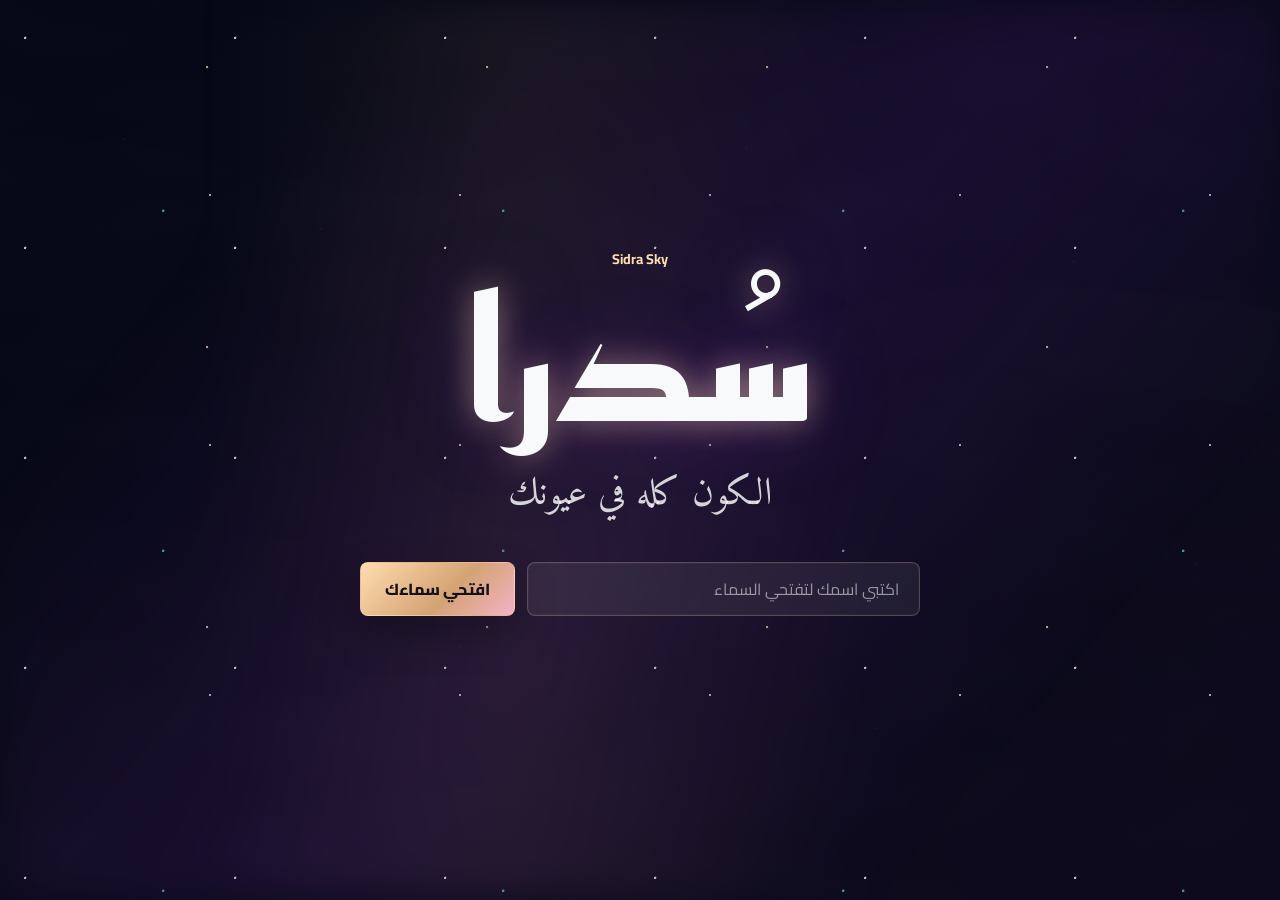
<file: index.html>
<!doctype html>
<html lang="ar" dir="rtl">
  <head>
    <meta charset="utf-8" />
    <meta name="viewport" content="width=device-width, initial-scale=1" />
    <meta
      name="description"
      content="سماء سدرا | Sidra Sky - تجربة حب رقمية كونية تفاعلية"
    />
    <title>سماء سدرا | Sidra Sky</title>
    <link rel="preconnect" href="https://fonts.googleapis.com" />
    <link rel="preconnect" href="https://fonts.gstatic.com" crossorigin />
    <link
      href="https://fonts.googleapis.com/css2?family=Amiri:ital,wght@0,400;0,700;1,400&family=Cairo:wght@300;400;600;700;800&family=Reem+Kufi:wght@400;500;600;700&display=swap"
      rel="stylesheet"
      media="print"
      onload="this.media='all'"
    />
    <noscript>
      <link
        href="https://fonts.googleapis.com/css2?family=Amiri:ital,wght@0,400;0,700;1,400&family=Cairo:wght@300;400;600;700;800&family=Reem+Kufi:wght@400;500;600;700&display=swap"
        rel="stylesheet"
      />
    </noscript>
    <link rel="stylesheet" href="css/animations.css" />
    <link rel="stylesheet" href="css/style.css" />
    <link rel="stylesheet" href="css/responsive.css" />
  </head>
  <body>
    <main class="site-shell" id="top">
      <section class="welcome-screen" id="welcomeScreen" aria-labelledby="welcomeTitle">
        <div class="welcome-stars" aria-hidden="true"></div>
        <div class="welcome-veil" aria-hidden="true"></div>
        <div class="welcome-content">
          <p class="welcome-kicker">Sidra Sky</p>
          <h1 id="welcomeTitle">سُدرا</h1>
          <p class="welcome-subtitle">الكون كله في عيونك</p>
          <form class="gate-form" id="gateForm" autocomplete="off">
            <label class="sr-only" for="gateName">اكتبي اسمك لتفتحي السماء</label>
            <input
              id="gateName"
              class="gate-input"
              name="gateName"
              type="text"
              inputmode="text"
              placeholder="اكتبي اسمك لتفتحي السماء"
              aria-describedby="gateHint"
              disabled
            />
            <button class="primary-button" id="gateButton" type="submit" disabled>افتحي سماءك</button>
            <p class="gate-hint" id="gateHint" role="status" aria-live="polite"></p>
          </form>
        </div>
      </section>

      <section class="sky-experience is-locked" id="skyExperience" aria-label="سماء سدرا">
        <div class="cosmic-backdrop" aria-hidden="true">
          <div class="nebula-layer nebula-layer-a"></div>
          <div class="nebula-layer nebula-layer-b"></div>
          <div class="dust-layer"></div>
          <div class="meteor-layer" id="meteorLayer"></div>
        </div>

        <div class="morph-stage" id="morphStage" aria-hidden="true">
          <div class="shape-caption" id="shapeCaption"></div>
        </div>

        <header class="sky-header">
          <div>
            <p class="eyebrow">سماء سدرا</p>
            <h2>كل نجمة هنا تعرف شيئاً عنك</h2>
          </div>
          <div class="discovery-counter" id="discoveryCounter" aria-live="polite">
            اكتشفتِ 0 من 14 نجمة
          </div>
        </header>

        <section class="constellation-panel" aria-labelledby="constellationTitle">
          <div class="constellation-copy">
            <p class="eyebrow">Sidra Constellation</p>
            <h3 id="constellationTitle">كوكبة مصنوعة من معانيك</h3>
            <p>
              كل ضوء صغير يفتح رسالة، وكل رسالة تحتفظ بجزء هادئ من السماء.
            </p>
          </div>
          <div class="constellation-map" id="constellationMap" aria-label="كوكبة سدرا">
            <svg class="constellation-lines" viewBox="0 0 1000 620" preserveAspectRatio="none" aria-hidden="true">
              <path id="constellationPathA" />
              <path id="constellationPathB" />
            </svg>
          </div>
        </section>

        <nav class="control-dock" aria-label="أدوات التجربة">
          <button class="icon-button" id="musicButton" type="button" aria-label="تشغيل أو إيقاف الموسيقى" data-tooltip="الموسيقى">
            <svg viewBox="0 0 24 24" aria-hidden="true">
              <path d="M9 18V5l11-2v13" />
              <circle cx="6" cy="18" r="3" />
              <circle cx="17" cy="16" r="3" />
            </svg>
          </button>
          <button class="icon-button" id="morphButton" type="button" aria-label="إعادة تشكيل النجوم الآن" data-tooltip="تشكيل النجوم">
            <svg viewBox="0 0 24 24" aria-hidden="true">
              <path d="M12 2l1.9 6.1H20l-4.9 3.7 1.9 6.2-5-3.8-5 3.8 1.9-6.2L4 8.1h6.1L12 2z" />
            </svg>
          </button>
          <button class="icon-button wide-action" id="longMessageButton" type="button">
            افتحي الرسالة
          </button>
          <button class="icon-button" id="restartButton" type="button" aria-label="إعادة الرحلة" data-tooltip="إعادة الرحلة">
            <svg viewBox="0 0 24 24" aria-hidden="true">
              <path d="M3 12a9 9 0 1 0 3-6.7" />
              <path d="M3 4v6h6" />
            </svg>
          </button>
        </nav>

        <audio id="skyAudio" preload="none"></audio>
      </section>
    </main>

    <div class="modal-layer" id="modalLayer" hidden>
      <div class="modal-scrim" data-close-modal></div>
      <article class="glass-modal" role="dialog" aria-modal="true" aria-labelledby="modalTitle">
        <button class="modal-close" type="button" data-close-modal aria-label="إغلاق">
          <svg viewBox="0 0 24 24" aria-hidden="true">
            <path d="M18 6L6 18" />
            <path d="M6 6l12 12" />
          </svg>
        </button>
        <p class="modal-kicker" id="modalKicker">رسالة من نجمة</p>
        <h3 id="modalTitle"></h3>
        <div class="modal-body" id="modalBody"></div>
      </article>
    </div>

    <section class="finale-layer" id="finaleLayer" hidden aria-labelledby="finaleTitle">
      <div class="finale-card">
        <p class="eyebrow">كل النجوم انفتحت</p>
        <h2 id="finaleTitle">سماء صغيرة باسمك</h2>
        <p class="typewriter-text" id="finaleText"></p>
        <div class="finale-actions">
          <button class="primary-button" id="finaleRestartButton" type="button">أعيدي الرحلة من البداية</button>
          <button class="secondary-button" id="keepSkyButton" type="button">احتفظي بهذه السماء</button>
        </div>
      </div>
    </section>

    <div class="toast" id="toast" role="status" aria-live="polite"></div>

    <script src="js/messages.js"></script>
    <script src="js/shapes.js"></script>
    <script src="js/stars.js"></script>
    <script src="js/ui.js"></script>
    <script src="js/main.js"></script>
  </body>
</html>
</file>
<file: css/animations.css>
@keyframes breathe {
  0%, 100% { opacity: 0.62; transform: scale(1); }
  50% { opacity: 0.92; transform: scale(1.015); }
}

@keyframes slow-drift {
  0% { transform: translate3d(-2%, -1%, 0) rotate(0deg); }
  50% { transform: translate3d(2%, 1.5%, 0) rotate(4deg); }
  100% { transform: translate3d(-2%, -1%, 0) rotate(0deg); }
}

@keyframes shimmer {
  0%, 100% { opacity: 0.18; filter: blur(0.2px); }
  50% { opacity: 0.42; filter: blur(0); }
}

@keyframes caption-in {
  from { opacity: 0; transform: translate3d(-50%, 18px, 0); }
  to { opacity: 1; transform: translate3d(-50%, 0, 0); }
}

@keyframes meteor-flight {
  0% {
    opacity: 0;
    transform: translate3d(var(--meteor-x), -12vh, 0) rotate(-22deg) scaleX(0.45);
  }
  8% { opacity: 0.95; }
  100% {
    opacity: 0;
    transform: translate3d(calc(var(--meteor-x) - 34vw), 112vh, 0) rotate(-22deg) scaleX(1);
  }
}

@keyframes modal-rise {
  from { opacity: 0; transform: translate3d(0, 22px, 0) scale(0.97); }
  to { opacity: 1; transform: translate3d(0, 0, 0) scale(1); }
}

@keyframes halo-turn {
  to { transform: translate(-50%, -50%) rotate(360deg); }
}

@keyframes line-draw {
  to { stroke-dashoffset: 0; }
}

@media (prefers-reduced-motion: reduce) {
  *,
  *::before,
  *::after {
    animation-duration: 0.001ms !important;
    animation-iteration-count: 1 !important;
    scroll-behavior: auto !important;
  }
}
</file>
<file: css/style.css>
:root {
  --deep-space: #040714;
  --midnight: #0b1026;
  --ink: #12101c;
  --gold: #d4a373;
  --soft-gold: #ffddb0;
  --purple: #7b2cbf;
  --violet-smoke: #2f174f;
  --rose: #ff7aa2;
  --aqua: #80e9ff;
  --white: #f8f9fa;
  --muted: rgba(248, 249, 250, 0.72);
  --faint: rgba(248, 249, 250, 0.12);
  --glass: rgba(9, 13, 32, 0.58);
  --glass-strong: rgba(11, 16, 38, 0.76);
  --border: rgba(255, 221, 176, 0.22);
  --shadow: 0 28px 90px rgba(0, 0, 0, 0.42);
  --title-font: "Reem Kufi", "Cairo", sans-serif;
  --body-font: "Cairo", system-ui, sans-serif;
  --poem-font: "Amiri", Georgia, serif;
}

* {
  box-sizing: border-box;
}

html {
  min-height: 100%;
  overflow-x: hidden;
  background: var(--deep-space);
}

body {
  min-height: 100vh;
  margin: 0;
  overflow-x: hidden;
  color: var(--white);
  background:
    linear-gradient(180deg, #03040c 0%, var(--deep-space) 42%, #080915 100%);
  font-family: var(--body-font);
  letter-spacing: 0;
}

button,
input {
  font: inherit;
}

button {
  cursor: pointer;
}

button:disabled,
input:disabled {
  cursor: wait;
  opacity: 0.68;
}

.sr-only {
  position: absolute;
  width: 1px;
  height: 1px;
  padding: 0;
  margin: -1px;
  overflow: hidden;
  clip: rect(0, 0, 0, 0);
  white-space: nowrap;
  border: 0;
}

.site-shell {
  position: relative;
  min-height: 100vh;
  isolation: isolate;
}

.welcome-screen,
.sky-experience {
  min-height: 100vh;
}

.welcome-screen {
  position: fixed;
  inset: 0;
  z-index: 30;
  display: grid;
  place-items: center;
  overflow: hidden;
  padding: clamp(24px, 4vw, 60px);
  background:
    linear-gradient(150deg, rgba(4, 7, 20, 0.95), rgba(12, 9, 28, 0.92)),
    url("../assets/images/celestial-veil.svg") center / cover no-repeat,
    var(--deep-space);
  transition: opacity 1000ms ease, visibility 1000ms ease;
}

.welcome-screen.is-hidden {
  opacity: 0;
  visibility: hidden;
  pointer-events: none;
}

.welcome-stars,
.welcome-veil {
  position: absolute;
  inset: 0;
  pointer-events: none;
}

.welcome-stars {
  background-image:
    radial-gradient(circle at 12% 18%, rgba(255, 255, 255, 0.75) 0 1px, transparent 1.5px),
    radial-gradient(circle at 74% 24%, rgba(255, 221, 176, 0.7) 0 1px, transparent 1.4px),
    radial-gradient(circle at 48% 62%, rgba(128, 233, 255, 0.58) 0 1px, transparent 1.6px),
    radial-gradient(circle at 84% 78%, rgba(255, 255, 255, 0.64) 0 1px, transparent 1.5px);
  background-size: 210px 210px, 280px 280px, 340px 340px, 250px 250px;
  animation: shimmer 4.5s ease-in-out infinite;
}

.welcome-veil {
  background:
    linear-gradient(90deg, transparent 0 16%, rgba(212, 163, 115, 0.08) 40%, transparent 68%),
    linear-gradient(130deg, transparent 0 20%, rgba(123, 44, 191, 0.14) 52%, transparent 80%);
  filter: blur(22px);
  animation: slow-drift 16s ease-in-out infinite;
}

.welcome-content {
  position: relative;
  z-index: 2;
  width: min(680px, 100%);
  text-align: center;
}

.welcome-kicker,
.eyebrow,
.modal-kicker {
  margin: 0 0 10px;
  color: var(--soft-gold);
  font-size: clamp(0.74rem, 1.1vw, 0.92rem);
  font-weight: 700;
}

.welcome-content h1 {
  margin: 0;
  font-family: var(--title-font);
  font-size: clamp(4.6rem, 14vw, 10.5rem);
  font-weight: 700;
  line-height: 0.96;
  text-shadow:
    0 0 32px rgba(255, 221, 176, 0.44),
    0 0 80px rgba(123, 44, 191, 0.34);
}

.welcome-subtitle {
  margin: 18px 0 34px;
  color: rgba(248, 249, 250, 0.84);
  font-family: var(--poem-font);
  font-size: clamp(1.45rem, 3vw, 2.4rem);
}

.gate-form {
  display: grid;
  grid-template-columns: minmax(0, 1fr) auto;
  gap: 12px;
  width: min(560px, 100%);
  margin: 0 auto;
}

.gate-input {
  min-width: 0;
  height: 54px;
  padding: 0 20px;
  color: var(--white);
  background: rgba(255, 255, 255, 0.07);
  border: 1px solid var(--border);
  border-radius: 8px;
  outline: none;
  box-shadow: inset 0 0 0 1px rgba(255, 255, 255, 0.03);
  transition: border-color 180ms ease, background 180ms ease, box-shadow 180ms ease;
}

.gate-input::placeholder {
  color: rgba(248, 249, 250, 0.55);
}

.gate-input:focus {
  border-color: rgba(255, 221, 176, 0.62);
  background: rgba(255, 255, 255, 0.1);
  box-shadow: 0 0 0 4px rgba(212, 163, 115, 0.12);
}

.primary-button,
.secondary-button,
.icon-button {
  border: 1px solid var(--border);
  border-radius: 8px;
  color: var(--white);
  background: rgba(255, 255, 255, 0.08);
  backdrop-filter: blur(16px);
  box-shadow: 0 18px 42px rgba(0, 0, 0, 0.28);
  transition: transform 180ms ease, border-color 180ms ease, background 180ms ease;
}

.primary-button {
  min-height: 54px;
  padding: 0 24px;
  color: #150f18;
  font-weight: 800;
  background: linear-gradient(135deg, var(--soft-gold), var(--gold) 58%, #f3b3c7);
}

.secondary-button {
  min-height: 48px;
  padding: 0 22px;
}

.primary-button:hover,
.secondary-button:hover,
.icon-button:hover {
  transform: translateY(-2px);
  border-color: rgba(255, 221, 176, 0.5);
}

.gate-hint {
  grid-column: 1 / -1;
  min-height: 26px;
  margin: 0;
  color: var(--soft-gold);
  font-family: var(--poem-font);
  font-size: 1.05rem;
}

.sky-experience {
  position: relative;
  isolation: isolate;
  overflow: hidden;
  padding: clamp(18px, 3vw, 42px);
  background:
    linear-gradient(180deg, rgba(4, 7, 20, 0.55), rgba(11, 16, 38, 0.72)),
    url("../assets/images/celestial-veil.svg") center / cover no-repeat,
    var(--deep-space);
}

.sky-experience.is-locked {
  max-height: 100vh;
  overflow: hidden;
}

.cosmic-backdrop,
.morph-stage {
  position: fixed;
  inset: 0;
  overflow: hidden;
  pointer-events: none;
}

.cosmic-backdrop {
  z-index: 0;
}

.morph-stage {
  z-index: 1;
}

.nebula-layer,
.dust-layer {
  position: absolute;
  inset: -12%;
  pointer-events: none;
}

.nebula-layer-a {
  background:
    linear-gradient(120deg, transparent 6%, rgba(123, 44, 191, 0.23) 35%, transparent 68%),
    linear-gradient(60deg, transparent 18%, rgba(212, 163, 115, 0.13) 48%, transparent 78%);
  filter: blur(36px) saturate(1.1);
  animation: slow-drift 24s ease-in-out infinite;
}

.nebula-layer-b {
  background:
    conic-gradient(from 120deg at 54% 48%, transparent, rgba(128, 233, 255, 0.12), transparent, rgba(255, 122, 162, 0.1), transparent),
    linear-gradient(150deg, transparent 0 18%, rgba(47, 23, 79, 0.2) 56%, transparent 90%);
  filter: blur(52px);
  opacity: 0.84;
  animation: breathe 14s ease-in-out infinite;
}

.dust-layer {
  opacity: 0.55;
  background-image:
    radial-gradient(circle at 20% 35%, rgba(255, 221, 176, 0.55) 0 1px, transparent 1.5px),
    radial-gradient(circle at 70% 65%, rgba(248, 249, 250, 0.5) 0 1px, transparent 1.6px),
    radial-gradient(circle at 40% 80%, rgba(128, 233, 255, 0.45) 0 1px, transparent 1.5px);
  background-size: 260px 260px, 340px 340px, 420px 420px;
}

.star {
  position: absolute;
  left: 0;
  top: 0;
  width: var(--size, 2px);
  height: var(--size, 2px);
  border-radius: 50%;
  opacity: var(--opacity, 0.8);
  background: var(--star-color, #fff);
  box-shadow:
    0 0 calc(var(--size, 2px) * 2.8) rgba(255, 255, 255, var(--glow, 0.45)),
    0 0 calc(var(--size, 2px) * 6) rgba(255, 221, 176, calc(var(--glow, 0.45) * 0.55));
  will-change: transform, opacity;
}

.star.is-shaped {
  background: var(--soft-gold);
}

.shape-caption {
  position: absolute;
  left: 50%;
  top: min(72vh, 680px);
  z-index: 4;
  max-width: min(88vw, 640px);
  padding: 10px 18px;
  border: 1px solid rgba(255, 221, 176, 0.18);
  border-radius: 8px;
  color: rgba(255, 242, 226, 0.94);
  background: rgba(7, 10, 25, 0.5);
  box-shadow: 0 18px 60px rgba(0, 0, 0, 0.3);
  backdrop-filter: blur(12px);
  font-family: var(--poem-font);
  font-size: clamp(1.05rem, 2vw, 1.45rem);
  text-align: center;
  opacity: 0;
  pointer-events: none;
  transform: translate3d(-50%, 16px, 0);
  transition: opacity 600ms ease, transform 600ms ease;
}

.shape-caption.is-visible {
  opacity: 1;
  transform: translate3d(-50%, 0, 0);
}

.meteor-layer {
  position: absolute;
  inset: 0;
  pointer-events: none;
}

.meteor {
  position: absolute;
  top: 0;
  left: 0;
  width: clamp(90px, 12vw, 180px);
  height: 2px;
  border-radius: 999px;
  background: linear-gradient(90deg, transparent, rgba(255, 221, 176, 0.9), rgba(128, 233, 255, 0.52), transparent);
  filter: drop-shadow(0 0 12px rgba(255, 221, 176, 0.7));
  animation: meteor-flight var(--meteor-duration, 3.6s) ease-out forwards;
}

.sky-header {
  position: relative;
  z-index: 3;
  display: flex;
  justify-content: space-between;
  align-items: flex-start;
  gap: 18px;
  width: min(1180px, 100%);
  margin: 0 auto;
}

.sky-header h2,
.constellation-copy h3,
.finale-card h2,
.modal-title {
  margin: 0;
  font-family: var(--title-font);
  line-height: 1.18;
}

.sky-header h2 {
  max-width: 720px;
  font-size: clamp(1.65rem, 4.2vw, 4.3rem);
}

.discovery-counter {
  flex: 0 0 auto;
  padding: 10px 14px;
  border: 1px solid rgba(255, 221, 176, 0.19);
  border-radius: 8px;
  color: rgba(255, 242, 226, 0.88);
  background: rgba(255, 255, 255, 0.06);
  backdrop-filter: blur(14px);
  font-weight: 700;
  white-space: nowrap;
}

.constellation-panel {
  position: relative;
  z-index: 3;
  display: grid;
  grid-template-columns: minmax(250px, 0.38fr) minmax(0, 0.62fr);
  gap: clamp(22px, 5vw, 72px);
  align-items: center;
  width: min(1180px, 100%);
  min-height: calc(100vh - 150px);
  margin: 0 auto;
  padding: clamp(36px, 7vw, 98px) 0 clamp(88px, 10vh, 130px);
}

.constellation-copy {
  max-width: 430px;
}

.constellation-copy h3 {
  font-size: clamp(1.7rem, 3.4vw, 3.4rem);
}

.constellation-copy p:not(.eyebrow) {
  margin: 18px 0 0;
  color: var(--muted);
  font-family: var(--poem-font);
  font-size: clamp(1.08rem, 1.6vw, 1.45rem);
  line-height: 1.9;
}

.constellation-map {
  position: relative;
  width: min(100%, 760px);
  aspect-ratio: 1.42 / 1;
  min-height: 330px;
  margin-inline-start: auto;
}

.constellation-lines {
  position: absolute;
  inset: 0;
  overflow: visible;
}

.constellation-lines path {
  fill: none;
  stroke: rgba(255, 221, 176, 0.26);
  stroke-width: 2;
  stroke-linecap: round;
  stroke-linejoin: round;
  stroke-dasharray: 1200;
  stroke-dashoffset: 1200;
  filter: drop-shadow(0 0 8px rgba(255, 221, 176, 0.18));
  animation: line-draw 2.6s ease forwards;
}

.constellation-star {
  position: absolute;
  width: var(--node-size, 18px);
  height: var(--node-size, 18px);
  border: 0;
  border-radius: 50%;
  padding: 0;
  color: #160f18;
  background: radial-gradient(circle, #fff 0 16%, var(--soft-gold) 32%, rgba(212, 163, 115, 0.35) 66%, transparent 72%);
  box-shadow:
    0 0 18px rgba(255, 221, 176, 0.75),
    0 0 42px rgba(123, 44, 191, 0.32);
  transform: translate(-50%, -50%) scale(1);
  transition: transform 220ms ease, filter 220ms ease;
  touch-action: manipulation;
}

.constellation-star::before {
  content: "";
  position: absolute;
  left: 50%;
  top: 50%;
  width: 48px;
  height: 24px;
  border: 1px solid rgba(255, 221, 176, 0.32);
  border-radius: 50%;
  opacity: 0;
  transform: translate(-50%, -50%) rotate(-18deg);
  transition: opacity 220ms ease;
  pointer-events: none;
}

.constellation-star::after {
  content: attr(data-label);
  position: absolute;
  left: 50%;
  bottom: calc(100% + 14px);
  min-width: max-content;
  max-width: 140px;
  padding: 6px 10px;
  border: 1px solid rgba(255, 221, 176, 0.2);
  border-radius: 8px;
  color: var(--white);
  background: rgba(8, 11, 28, 0.78);
  box-shadow: 0 12px 32px rgba(0, 0, 0, 0.36);
  opacity: 0;
  transform: translate(-50%, 8px);
  transition: opacity 180ms ease, transform 180ms ease;
  pointer-events: none;
  font-size: 0.88rem;
  font-weight: 700;
}

.constellation-star:hover,
.constellation-star:focus-visible,
.constellation-star.is-discovered {
  transform: translate(-50%, -50%) scale(1.22);
  filter: saturate(1.24);
}

.constellation-star:hover::before,
.constellation-star:focus-visible::before {
  opacity: 1;
  animation: halo-turn 7s linear infinite;
}

.constellation-star:hover::after,
.constellation-star:focus-visible::after {
  opacity: 1;
  transform: translate(-50%, 0);
}

.constellation-star.is-discovered {
  background: radial-gradient(circle, #fff 0 14%, #d8fbff 28%, var(--soft-gold) 58%, transparent 74%);
}

.control-dock {
  position: fixed;
  left: 50%;
  bottom: max(18px, env(safe-area-inset-bottom));
  z-index: 12;
  display: flex;
  align-items: center;
  justify-content: center;
  gap: 10px;
  width: auto;
  max-width: calc(100vw - 24px);
  padding: 8px;
  border: 1px solid rgba(255, 221, 176, 0.16);
  border-radius: 12px;
  background: rgba(8, 11, 28, 0.56);
  backdrop-filter: blur(18px);
  box-shadow: 0 18px 56px rgba(0, 0, 0, 0.4);
  transform: translateX(-50%);
}

.icon-button {
  position: relative;
  display: inline-grid;
  place-items: center;
  flex: 0 0 auto;
  min-width: 46px;
  height: 44px;
  padding: 0 12px;
}

.icon-button svg,
.modal-close svg {
  width: 20px;
  height: 20px;
  fill: none;
  stroke: currentColor;
  stroke-width: 1.8;
  stroke-linecap: round;
  stroke-linejoin: round;
}

.icon-button.wide-action {
  width: auto;
  min-width: 132px;
  padding: 0 16px;
  color: var(--soft-gold);
  font-weight: 800;
}

.icon-button[data-tooltip]::after {
  content: attr(data-tooltip);
  position: absolute;
  bottom: calc(100% + 10px);
  left: 50%;
  padding: 5px 9px;
  border-radius: 8px;
  color: var(--white);
  background: rgba(5, 7, 18, 0.88);
  opacity: 0;
  white-space: nowrap;
  pointer-events: none;
  transform: translate(-50%, 8px);
  transition: opacity 160ms ease, transform 160ms ease;
  font-size: 0.76rem;
}

.icon-button[data-tooltip]:hover::after,
.icon-button[data-tooltip]:focus-visible::after {
  opacity: 1;
  transform: translate(-50%, 0);
}

.modal-layer,
.finale-layer {
  position: fixed;
  inset: 0;
  z-index: 40;
  display: grid;
  place-items: center;
  padding: clamp(16px, 4vw, 44px);
}

.modal-layer[hidden],
.finale-layer[hidden] {
  display: none;
}

.modal-scrim,
.finale-layer::before {
  position: absolute;
  inset: 0;
  content: "";
  background: rgba(2, 4, 12, 0.72);
  backdrop-filter: blur(10px);
}

.glass-modal,
.finale-card {
  position: relative;
  z-index: 1;
  width: min(680px, 100%);
  border: 1px solid var(--border);
  border-radius: 12px;
  background:
    linear-gradient(150deg, rgba(255, 255, 255, 0.1), rgba(255, 255, 255, 0.035)),
    var(--glass-strong);
  box-shadow: var(--shadow);
  animation: modal-rise 360ms ease both;
}

.glass-modal {
  padding: clamp(24px, 4.5vw, 48px);
}

.modal-close {
  position: absolute;
  top: 14px;
  left: 14px;
  display: grid;
  place-items: center;
  width: 38px;
  height: 38px;
  border: 1px solid rgba(255, 255, 255, 0.11);
  border-radius: 8px;
  color: var(--white);
  background: rgba(255, 255, 255, 0.06);
}

.glass-modal h3 {
  margin: 0 0 16px;
  padding-inline-end: 30px;
  font-family: var(--title-font);
  font-size: clamp(1.65rem, 4vw, 3rem);
}

.modal-body {
  color: rgba(248, 249, 250, 0.86);
  font-family: var(--poem-font);
  font-size: clamp(1.18rem, 2.3vw, 1.55rem);
  line-height: 2;
  white-space: pre-line;
}

.finale-card {
  padding: clamp(26px, 5vw, 58px);
  text-align: center;
}

.finale-card h2 {
  font-size: clamp(2rem, 5vw, 4.2rem);
}

.typewriter-text {
  min-height: 260px;
  margin: 22px auto 30px;
  color: rgba(248, 249, 250, 0.88);
  font-family: var(--poem-font);
  font-size: clamp(1.18rem, 2.2vw, 1.7rem);
  line-height: 2;
  white-space: pre-line;
}

.finale-actions {
  display: flex;
  justify-content: center;
  gap: 12px;
  flex-wrap: wrap;
}

.toast {
  position: fixed;
  left: 50%;
  bottom: 88px;
  z-index: 50;
  max-width: min(420px, calc(100vw - 28px));
  padding: 10px 14px;
  border: 1px solid rgba(255, 221, 176, 0.2);
  border-radius: 8px;
  color: var(--white);
  background: rgba(7, 10, 25, 0.78);
  box-shadow: 0 14px 44px rgba(0, 0, 0, 0.34);
  opacity: 0;
  pointer-events: none;
  transform: translate(-50%, 12px);
  transition: opacity 240ms ease, transform 240ms ease;
}

.toast.is-visible {
  opacity: 1;
  transform: translate(-50%, 0);
}
</file>
<file: css/responsive.css>
@media (max-width: 920px) {
  .sky-header {
    flex-direction: column;
    align-items: stretch;
  }

  .discovery-counter {
    width: fit-content;
  }

  .constellation-panel {
    grid-template-columns: 1fr;
    min-height: auto;
    padding-top: 42px;
  }

  .constellation-copy {
    max-width: 720px;
  }

  .constellation-map {
    width: min(100%, 680px);
    margin: 0 auto;
  }
}

@media (max-width: 640px) {
  .welcome-screen {
    padding: 20px;
  }

  .gate-form {
    grid-template-columns: 1fr;
  }

  .primary-button,
  .gate-input {
    width: 100%;
  }

  .sky-experience {
    padding: 18px;
  }

  .sky-header h2 {
    font-size: clamp(1.45rem, 9vw, 2.45rem);
  }

  .discovery-counter {
    font-size: 0.9rem;
    white-space: normal;
  }

  .constellation-panel {
    gap: 20px;
    padding-bottom: 96px;
  }

  .constellation-map {
    min-height: 300px;
    aspect-ratio: 0.92 / 1;
  }

  .constellation-star {
    --node-size: 17px;
  }

  .constellation-star::after {
    bottom: calc(100% + 10px);
    font-size: 0.78rem;
  }

  .control-dock {
    gap: 7px;
    padding: 7px;
  }

  .icon-button {
    min-width: 42px;
    height: 42px;
    padding: 0 10px;
  }

  .icon-button.wide-action {
    min-width: 116px;
    padding: 0 12px;
    font-size: 0.86rem;
  }

  .shape-caption {
    top: 68vh;
    width: max-content;
    max-width: 86vw;
  }

  .typewriter-text {
    min-height: 330px;
  }
}

@media (max-width: 390px) {
  .welcome-content h1 {
    font-size: 4.35rem;
  }

  .welcome-subtitle {
    font-size: 1.32rem;
  }

  .icon-button.wide-action {
    min-width: 108px;
    font-size: 0.8rem;
  }

  .constellation-map {
    min-height: 285px;
  }

  .modal-body,
  .typewriter-text {
    line-height: 1.85;
  }
}

@media (min-width: 1500px) {
  .constellation-panel,
  .sky-header {
    width: min(1320px, 100%);
  }

  .constellation-map {
    width: min(100%, 850px);
  }
}
</file>
